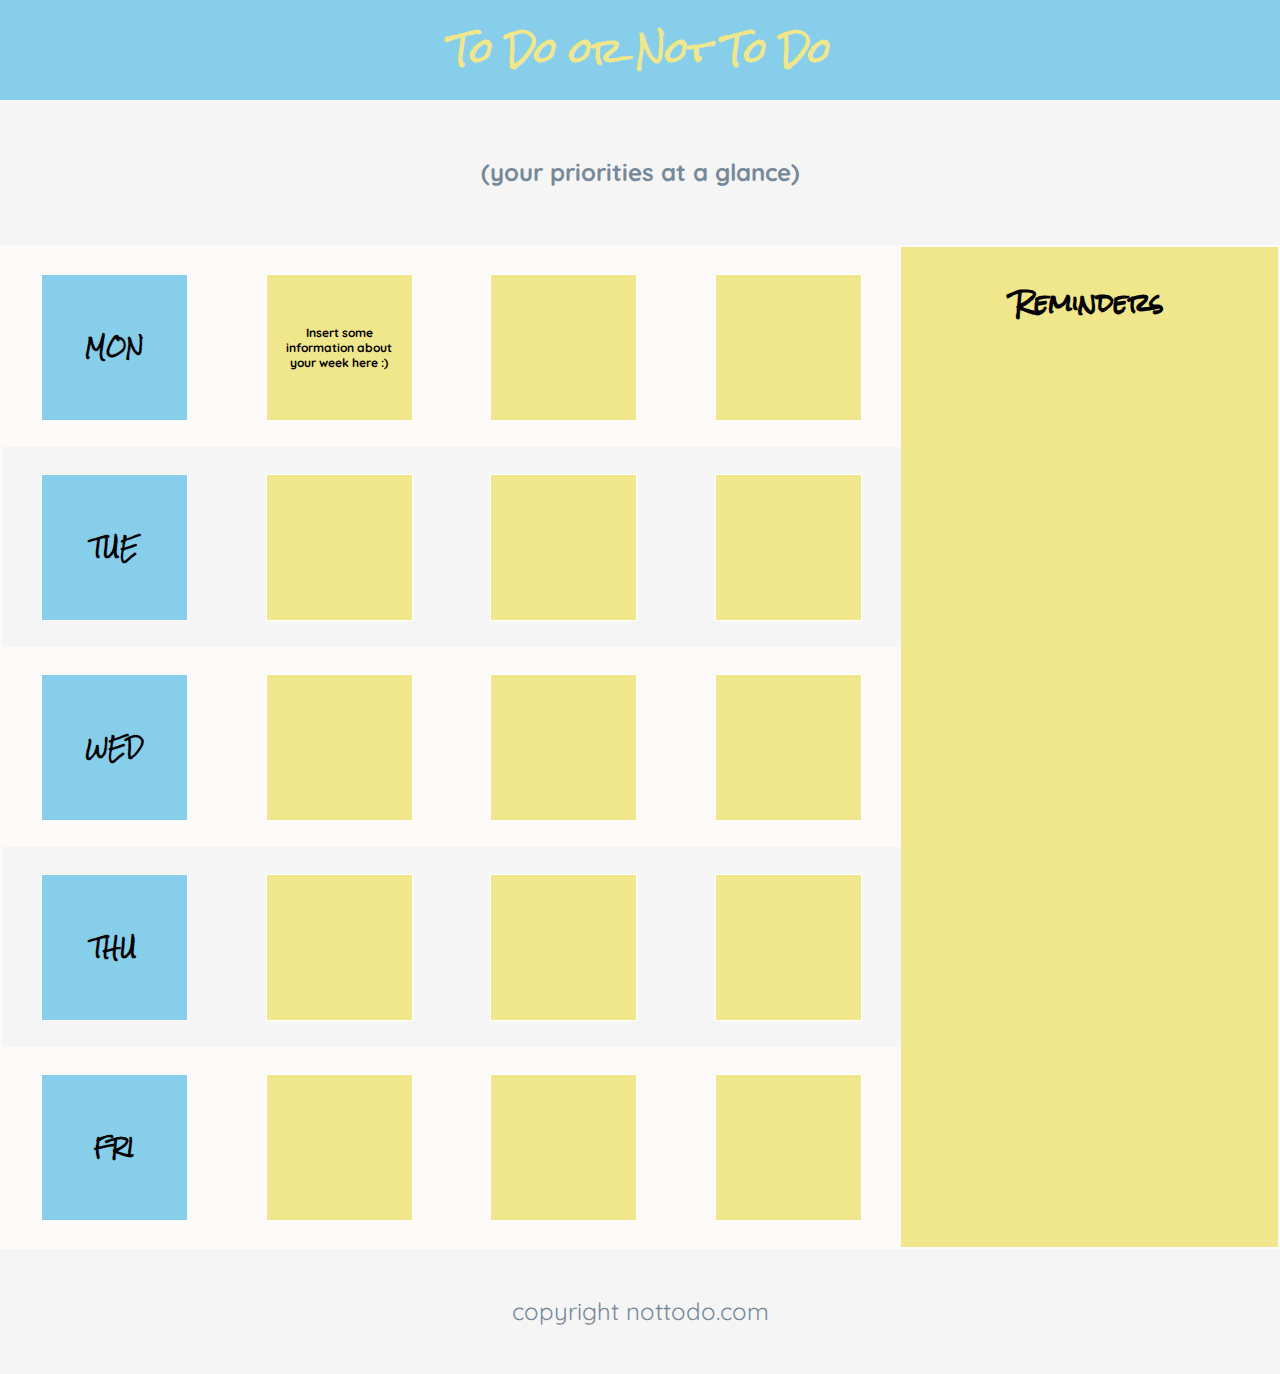
<file: todoapp/index.html>
<!DOCTYPE html>
<html>

<head>
  <title>To Do App</title>
  <link rel="stylesheet" href="style.css" type="text/css">
  <link href="https://fonts.googleapis.com/css?family=Quicksand" rel="stylesheet">
  <link href="https://fonts.googleapis.com/css?family=Rock+Salt" rel="stylesheet">
</head>
<body>

  <!-- Header -->

  <div id="header">
    <h1>To Do or Not To Do</h1>
    <h2 class="tagline">(your priorities at a glance)</h2>
  </div>

  <!-- App Container -->

  <div class="container">

    <!-- To Do Section -->

    <div class="week">
      <div class="row secondary-background">
        <div class="day square"><h3>MON</h3></div>
        <div class="task square">
          <p> Insert some information about your week here :) </p>
        </div>
        <div class="task square"></div>
        <div class="task square"></div>
      </div>
      <div class="row">
        <div class="day square"><h3>TUE</h3></div>
        <div class="task square"></div>
        <div class="task square"></div>
        <div class="task square"></div>
      </div>
      <div class="row secondary-background">
        <div class="day square"><h3>WED</h3></div>
        <div class="task square"></div>
        <div class="task square"></div>
        <div class="task square"></div>
      </div>
      <div class="row">
        <div class="day square"><h3>THU</h3></div>
        <div class="task square"></div>
        <div class="task square"></div>
        <div class="task square"></div>
      </div>
      <div class="row secondary-background">
        <div class="day square"><h3>FRI</h3></div>
        <div class="task square"></div>
        <div class="task square"></div>
        <div class="task square"></div>
      </div>
    </div>

    <!-- Reminders Section -->

    <div class="reminders">
      <h3>Reminders</h3>
    </div>
  </div>

  <!-- Footer -->

  <footer>
    <span class="tagline">copyright nottodo.com</span>
  </footer>
</body>
</html>
</file>
<file: todoapp/style.css>
/* Universal Styles */

body {
    margin: 0px;
    background-color: WhiteSmoke;
    font-family: 'Rock Salt', cursive;
    text-align: center;
  }
  
  .secondary-background {
    background-color: Snow;
  }
  
  .tagline {
    font-family: 'Quicksand', sans-serif;
    color: LightSlateGrey;
    line-height: 125px;
  }
  
  /* Header */
  
  h1 {
    margin: 0;
    background-color: SkyBlue;
    line-height: 100px;
    color: Khaki;
  }
  
  h2 {
    margin: 10px;
  }
  
  /* App Container */
  
  .container {
    border: 2px solid Snow;
    display: flex;
  }
  
  /* To Do Section */
  
  .week {
    display: inline-flex;
    flex-grow: 3;
    flex-direction: column;
  }
  
  .row {
    min-height: 200px;
    display: flex;
    flex-wrap: wrap;
    justify-content: space-around;
    align-items: center;
  }
  
  .square {
    width: 125px;
    height: 125px;
    padding: 10px;
    display: flex;
    justify-content: center;
    align-items: center;
  }
  
  .day.square {
    background-color: SkyBlue;
    border: 1px solid white;
  }
  
  .task.square {
    background-color: Khaki;
    border: 1px solid white;
  }
  
  .task p {
    font-family: 'Quicksand', sans-serif;
    font-weight: 700;
    font-size: 12px;
  }
  
  /* Reminders */
  
  .reminders {
    background-color: Khaki;
    display: inline-flex;
    flex-grow: 2;
  }
  
  .reminders h3 {
    width: 100%;
    margin: 10px;
    color: black;
    line-height: 90px;
    font-size: 24px;
  }
  
  /* Footer */
  
  footer {
    font-size: 24px;
  }
</file>
